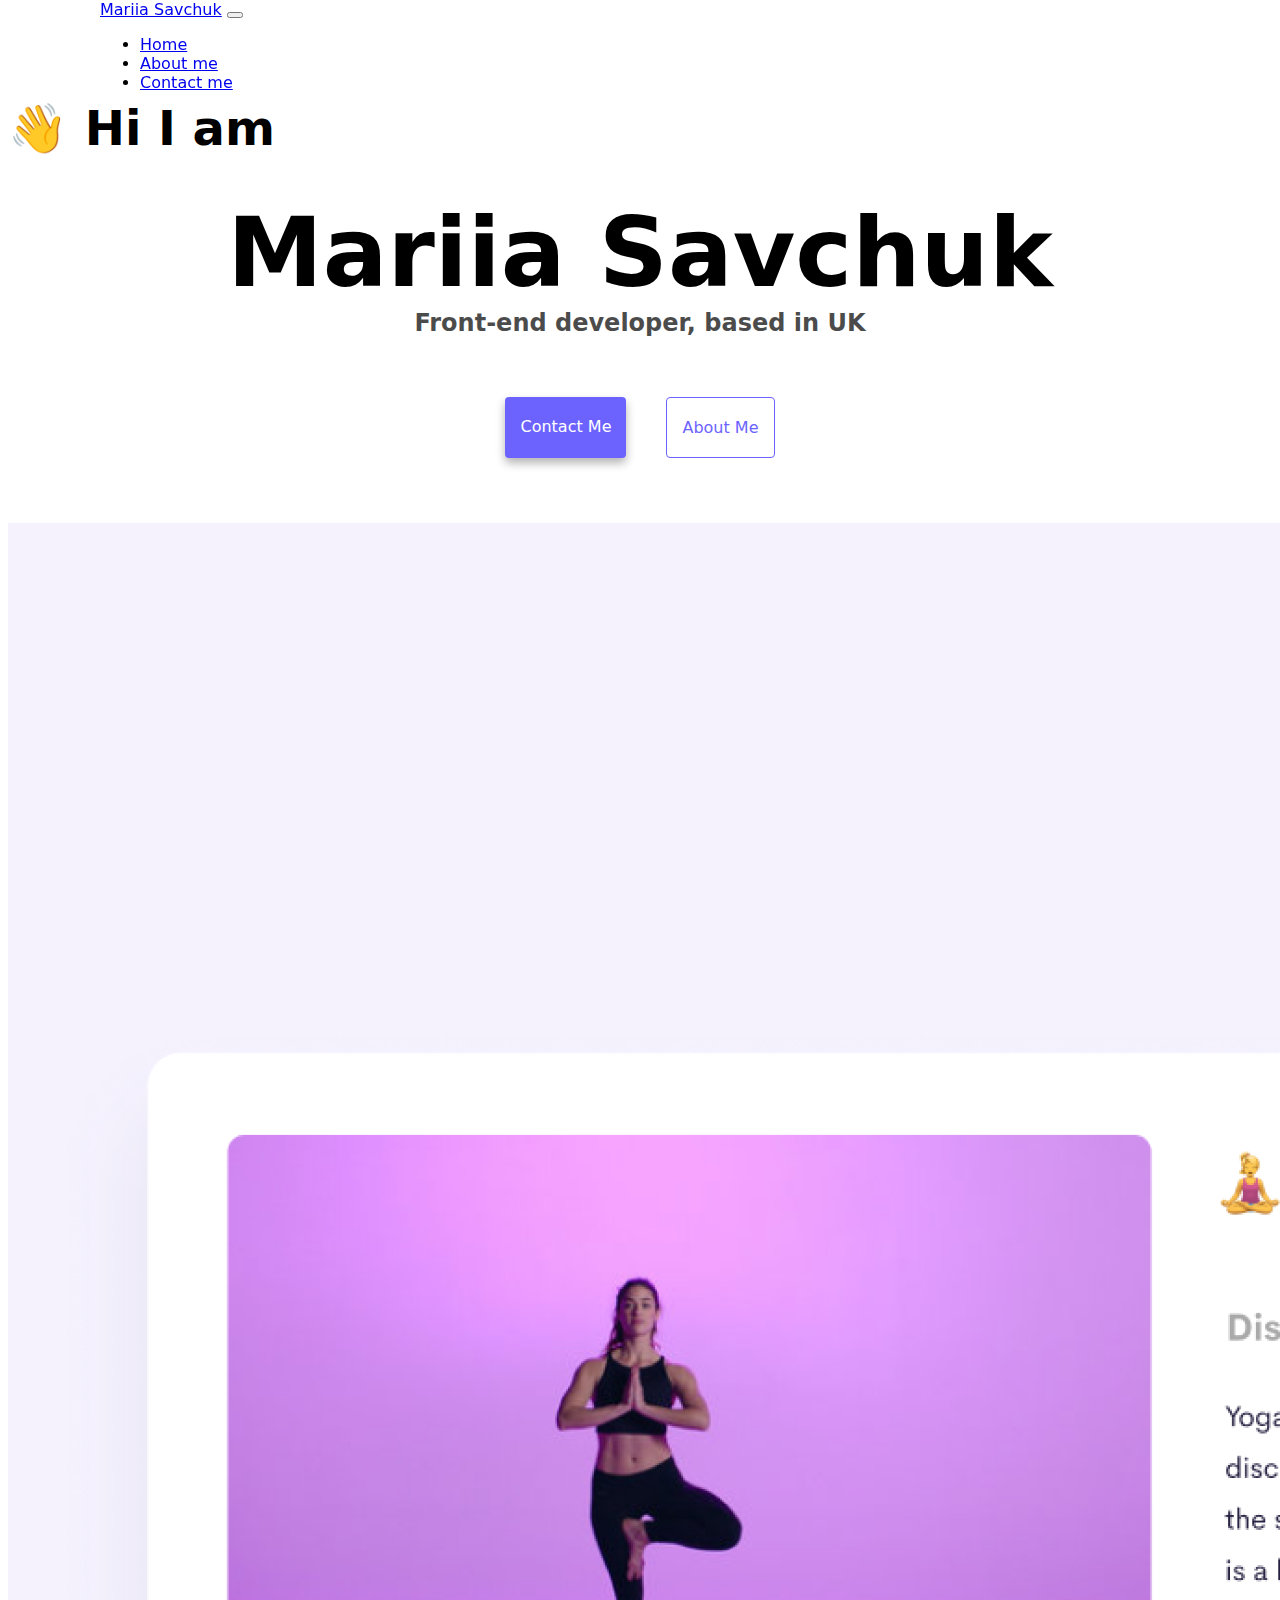
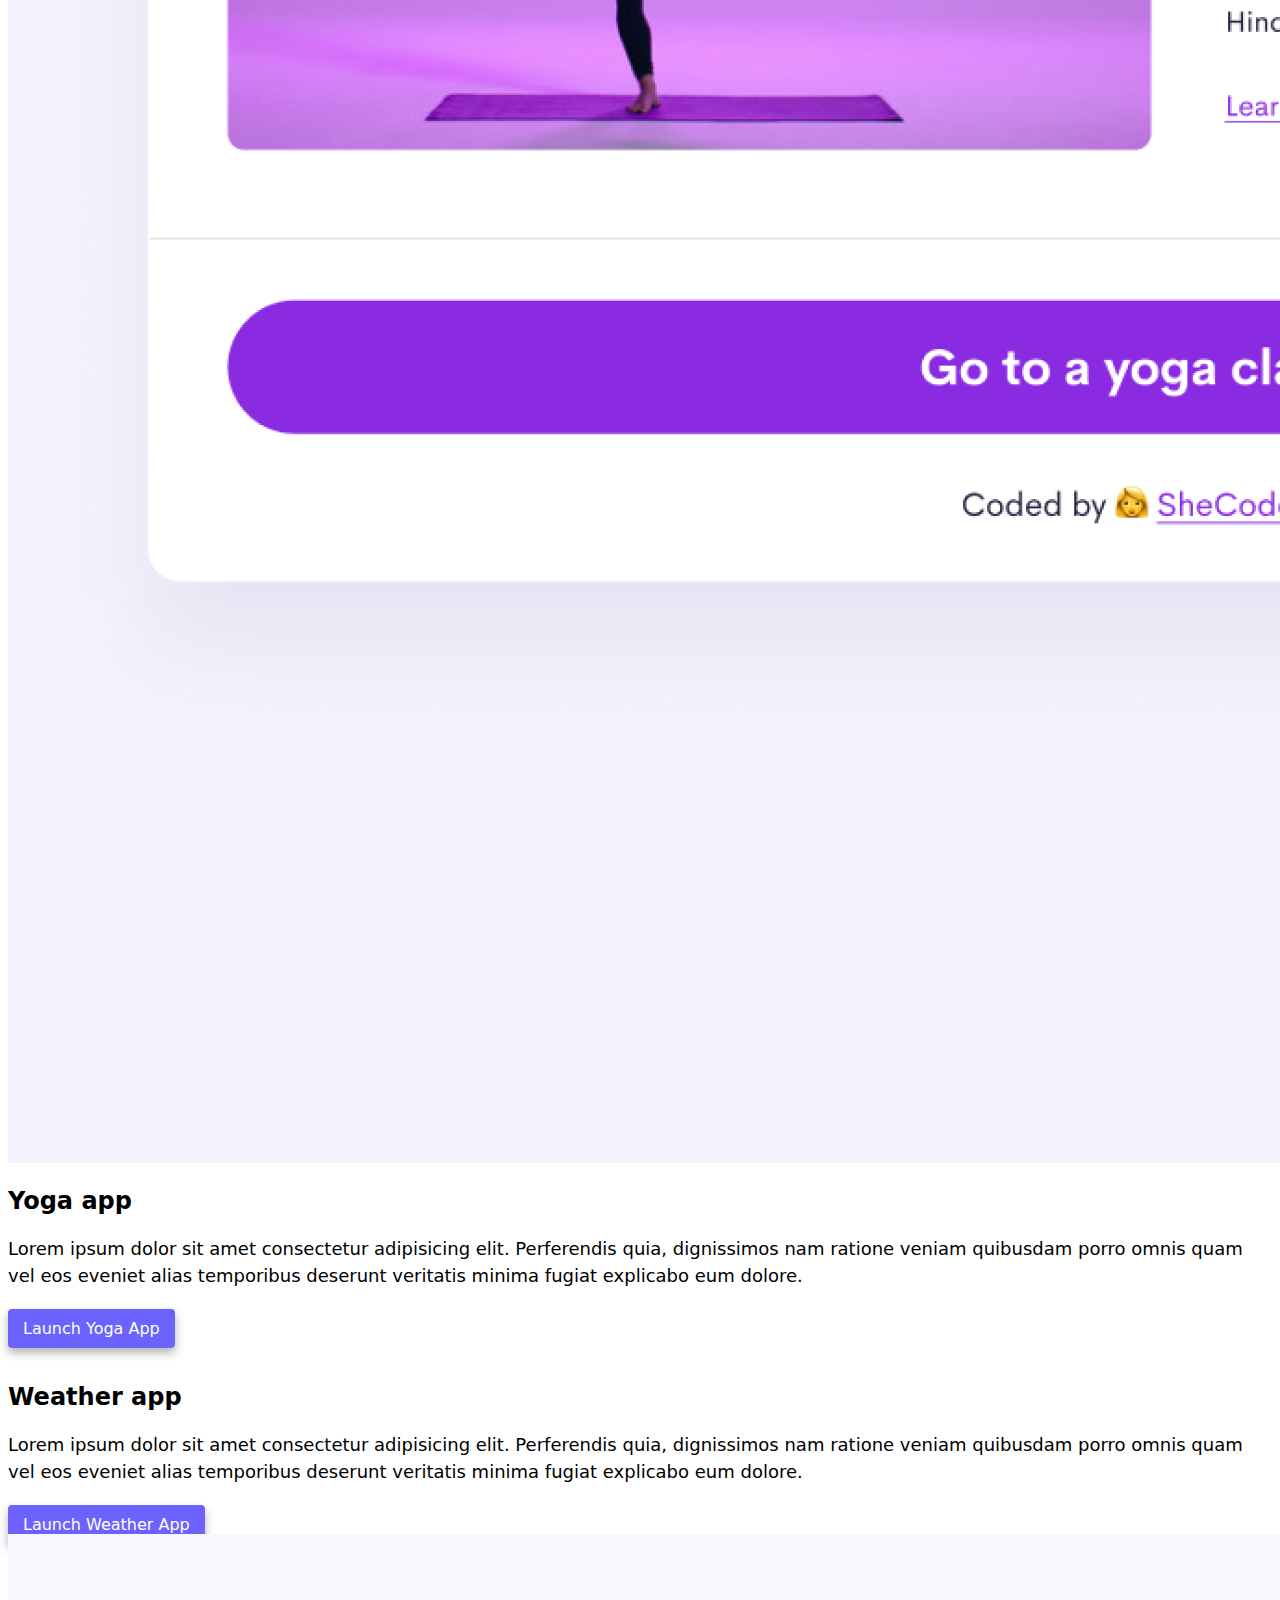
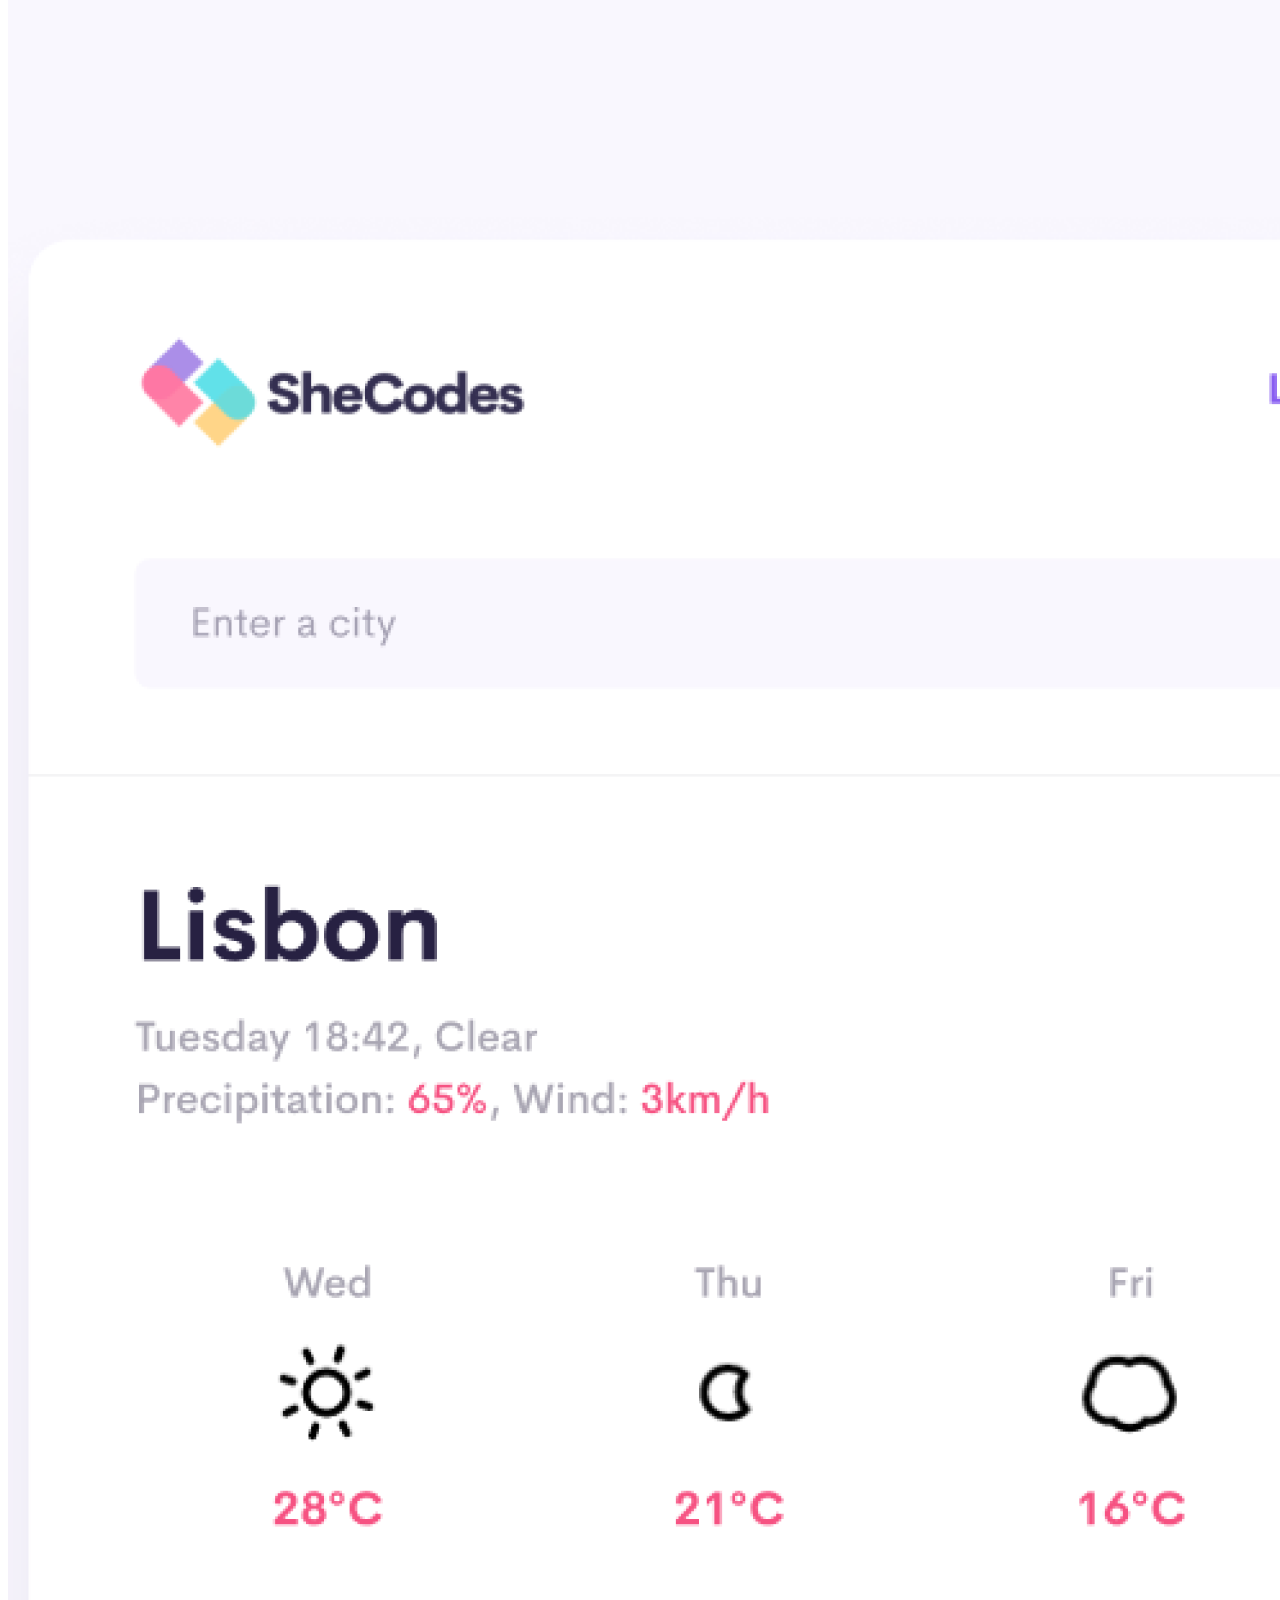
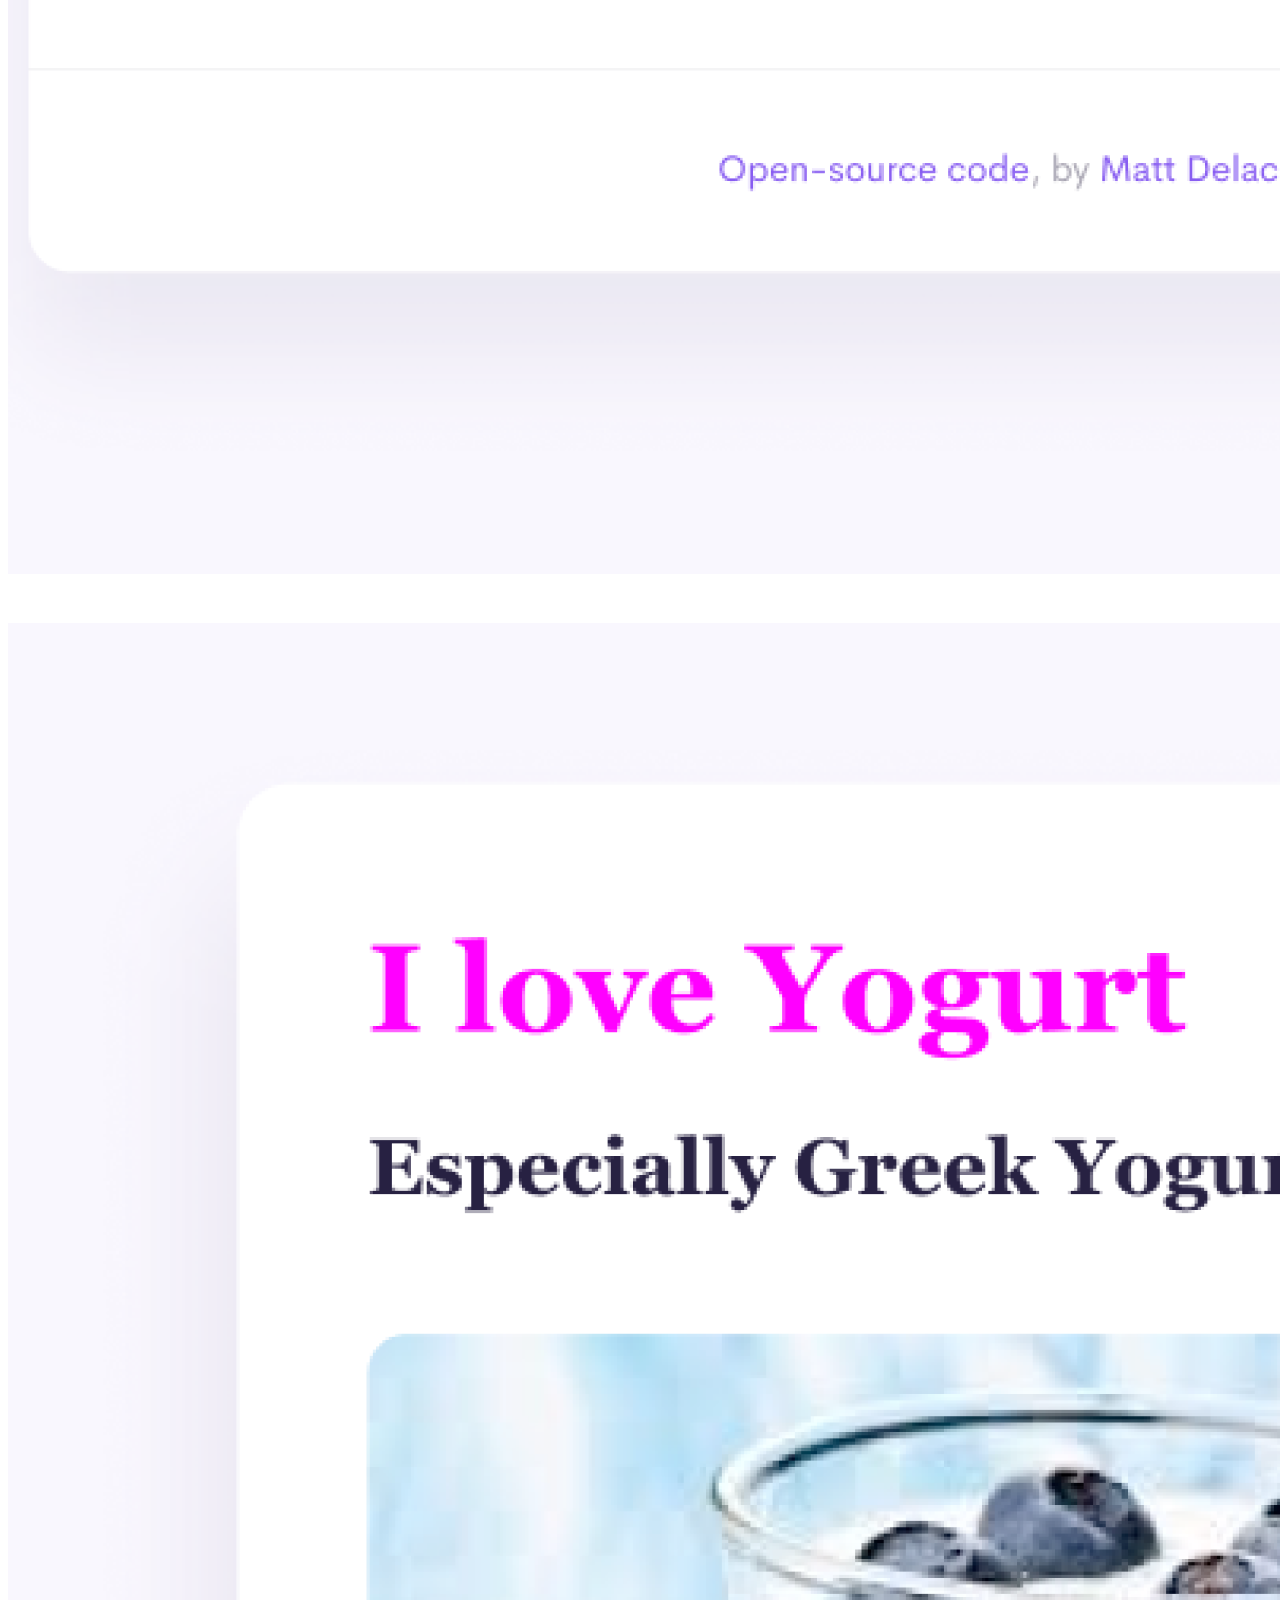
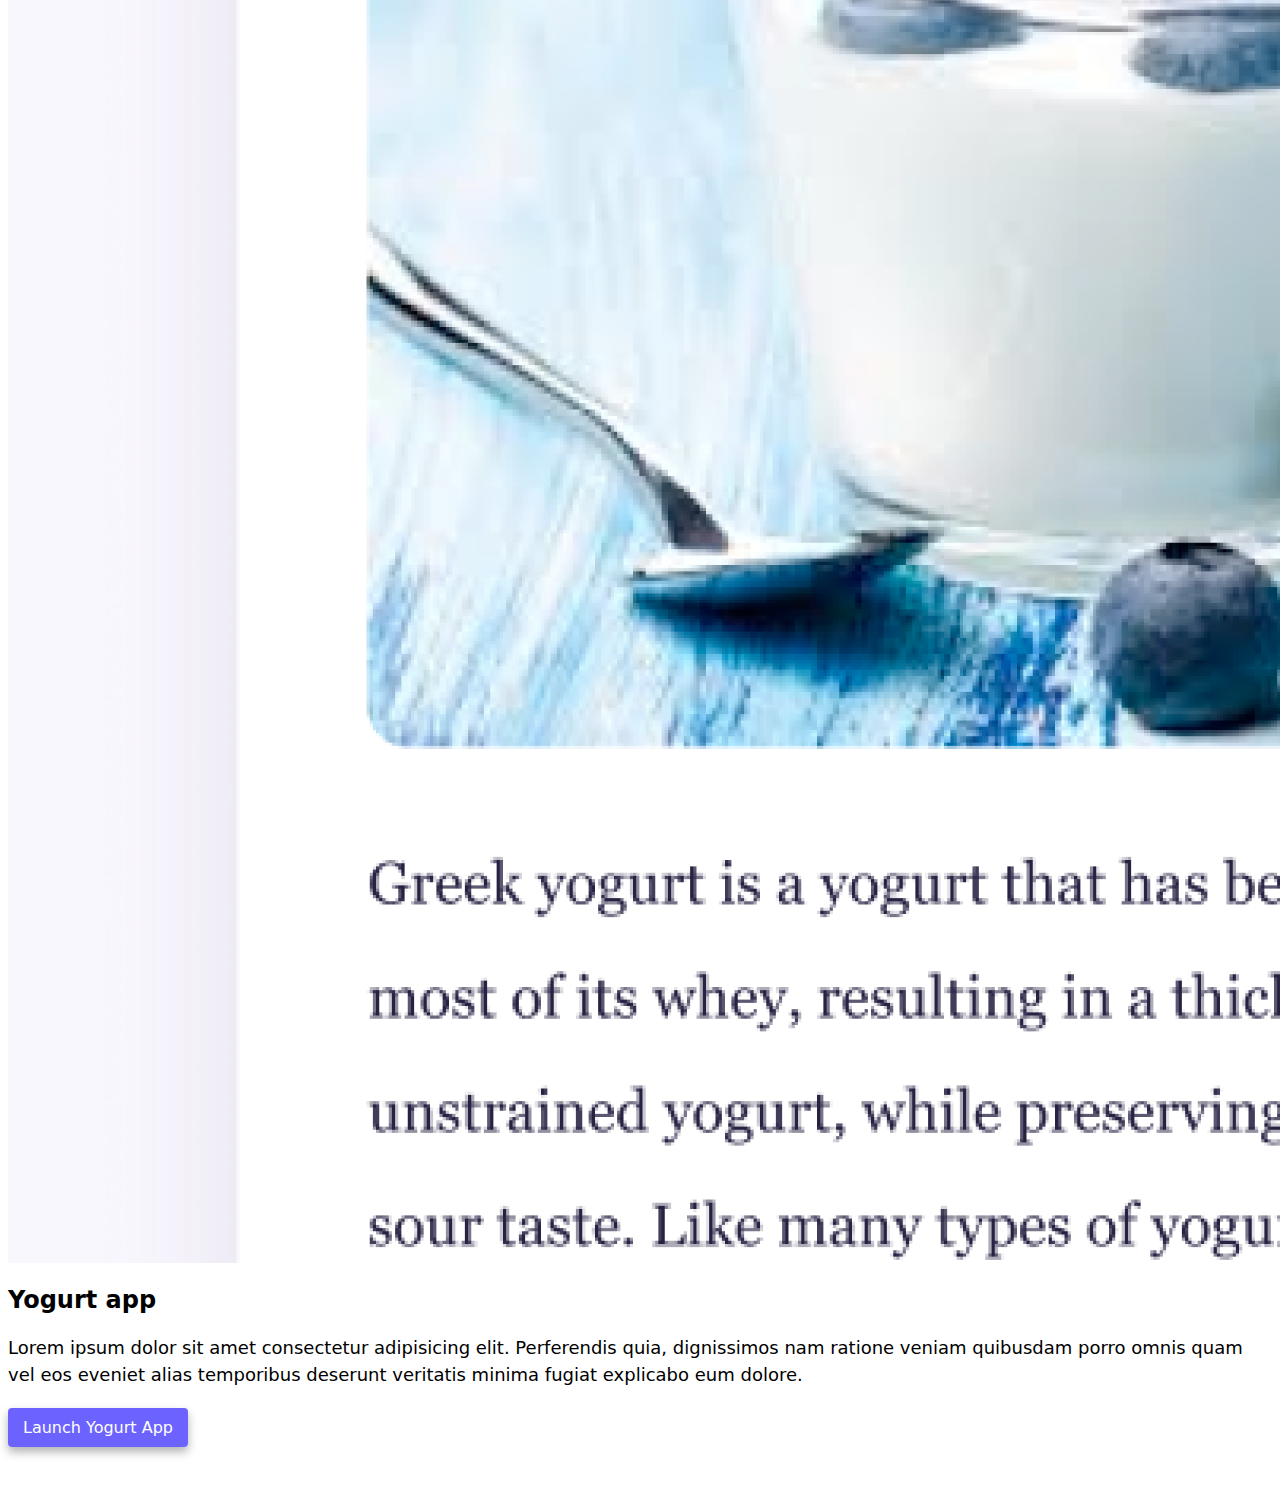
<file: index.html>
<!DOCTYPE html>
<html lang="en">
  <head>
    <meta charset="UTF-8" />
    <meta http-equiv="X-UA-Compatible" content="IE=edge" />
    <meta name="viewport" content="width=device-width, initial-scale=1.0" />
    <meta
      name="description"
      content="Mariia Savchuk is a front-end developer based in United Kingdom, check out her projects and contact her for job inquiries"
    />
    <title>Front-end developer - Mariia Savchuk</title>
    <link
      href="https://cdn.jsdelivr.net/npm/bootstrap@5.3.0-alpha1/dist/css/bootstrap.min.css"
      rel="stylesheet"
      integrity="sha384-GLhlTQ8iRABdZLl6O3oVMWSktQOp6b7In1Zl3/Jr59b6EGGoI1aFkw7cmDA6j6gD"
      crossorigin="anonymous"
    />
    <script
      src="https://cdn.jsdelivr.net/npm/bootstrap@5.3.0-alpha1/dist/js/bootstrap.bundle.min.js"
      integrity="sha384-w76AqPfDkMBDXo30jS1Sgez6pr3x5MlQ1ZAGC+nuZB+EYdgRZgiwxhTBTkF7CXvN"
      crossorigin="anonymous"
    ></script>
    <link rel="stylesheet" href="/src/style.css" />
  </head>
  <body>
    <div class="responsive-app-wrapper">
      <nav class="navbar navbar-expand-lg bg-body-tertiary fixed-top">
        <div class="container-fluid">
          <a class="navbar-brand" href="/" title="Home">Mariia Savchuk</a>
          <button
            class="navbar-toggler"
            type="button"
            data-bs-toggle="collapse"
            data-bs-target="#navbarNav"
            aria-controls="navbarNav"
            aria-expanded="false"
            aria-label="Toggle navigation"
          >
            <span class="navbar-toggler-icon"></span>
          </button>
          <div class="collapse navbar-collapse" id="navbarNav">
            <ul class="navbar-nav">
              <li class="nav-item">
                <a
                  class="nav-link active"
                  aria-current="page"
                  href="/"
                  title="Home page"
                  >Home</a
                >
              </li>
              <li class="nav-item">
                <a
                  class="nav-link"
                  href="/about.html"
                  title="About Mariia Savchuk"
                  >About me</a
                >
              </li>
              <li class="nav-item">
                <a
                  class="nav-link"
                  href="/about.html#contact"
                  title="Contact Mariia Savchuk"
                  >Contact me</a
                >
              </li>
            </ul>
          </div>
        </div>
      </nav>

      <div class="container">
        <div class="row">
          <h2 class="text-center introduction-header">👋 Hi I am</h2>
          <h1>Mariia Savchuk</h1>
          <h3>Front-end developer, based in UK</h3>
          <div class="navigation-links">
            <a
              href="/about.html#contact"
              class="contact-link"
              title="Contact Mariia Savchuk"
              >Contact me</a
            >
            <a
              href="/about.html"
              class="about-link"
              title="About Mariia Savchuk"
              >About me</a
            >
          </div>
        </div>
      </div>

      <div class="container">
        <div class="row apps-block">
          <div class="col-sm-6">
            <img
              src="images/yoga.png"
              class="img-fluid rounded d-none d-sm-block"
              alt="Yoga"
              title="Yoga app"
            />
          </div>
          <div class="col-sm-6 app-info">
            <h2 class="mb-3">Yoga app</h2>
            <p>
              Lorem ipsum dolor sit amet consectetur adipisicing elit.
              Perferendis quia, dignissimos nam ratione veniam quibusdam porro
              omnis quam vel eos eveniet alias temporibus deserunt veritatis
              minima fugiat explicabo eum dolore.
            </p>
            <div class="launch-app-link">
              <a href="#" class="primary-link" title="Yoga link"
                >Launch Yoga App</a
              >
            </div>
          </div>
        </div>

        <div class="row apps-block">
          <div class="col-sm-6 app-info">
            <h2 class="mb-3">Weather app</h2>
            <p>
              Lorem ipsum dolor sit amet consectetur adipisicing elit.
              Perferendis quia, dignissimos nam ratione veniam quibusdam porro
              omnis quam vel eos eveniet alias temporibus deserunt veritatis
              minima fugiat explicabo eum dolore.
            </p>
            <div class="launch-app-link">
              <a href="#" class="primary-link" title="Weather link"
                >Launch Weather App</a
              >
            </div>
          </div>
          <div class="col-sm-6">
            <img
              src="images/weather.png"
              class="img-fluid rounded d-none d-sm-block"
              alt="Weather"
              title="Weather app"
            />
          </div>
        </div>

        <div class="row apps-block last-app-block">
          <div class="col-sm-6">
            <img
              src="images/yogurt.png"
              class="img-fluid rounded d-none d-sm-block"
              alt="Yogurt"
              title="Yogurt app"
            />
          </div>
          <div class="col-sm-6 app-info">
            <h2>Yogurt app</h2>
            <p>
              Lorem ipsum dolor sit amet consectetur adipisicing elit.
              Perferendis quia, dignissimos nam ratione veniam quibusdam porro
              omnis quam vel eos eveniet alias temporibus deserunt veritatis
              minima fugiat explicabo eum dolore.
            </p>
            <div class="launch-app-link">
              <a href="#" class="primary-link" title="Yogurt link"
                >Launch Yogurt App</a
              >
            </div>
          </div>
        </div>
      </div>
    </div>
  </body>
</html>
</file>
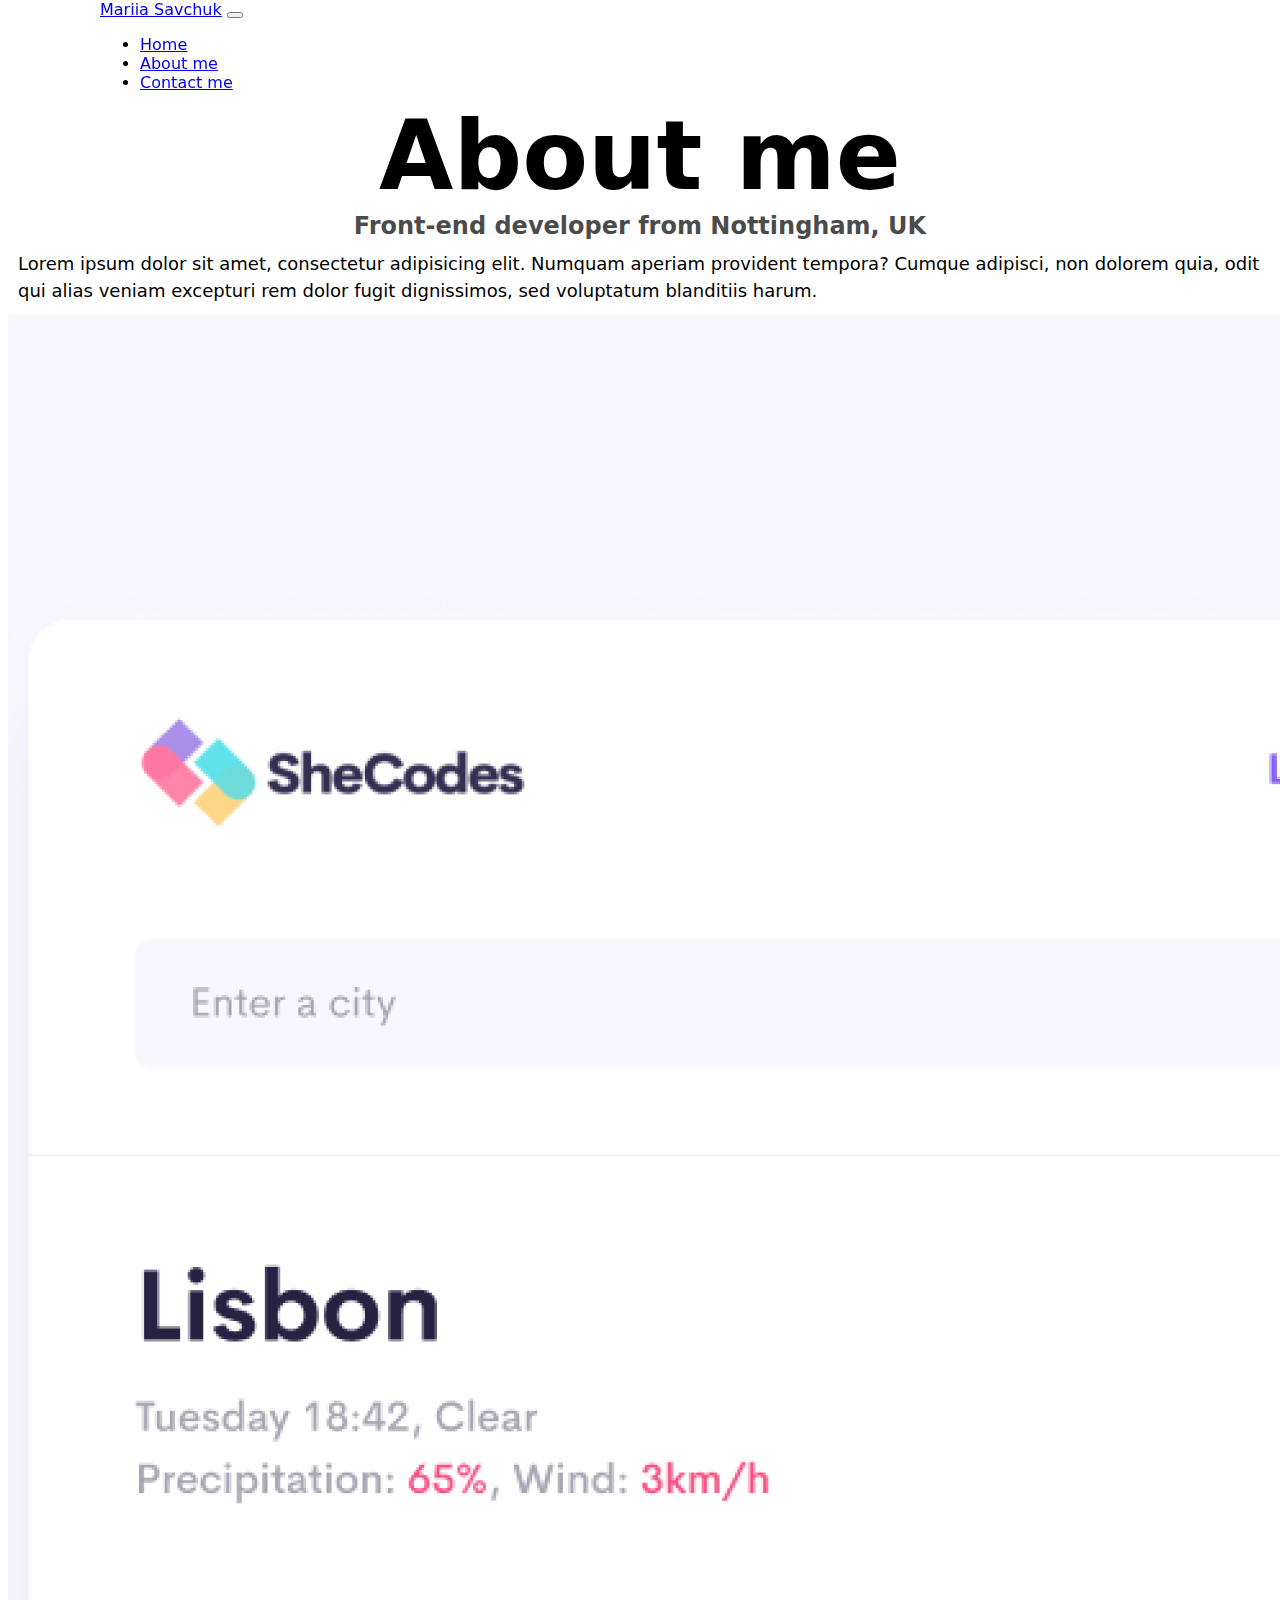
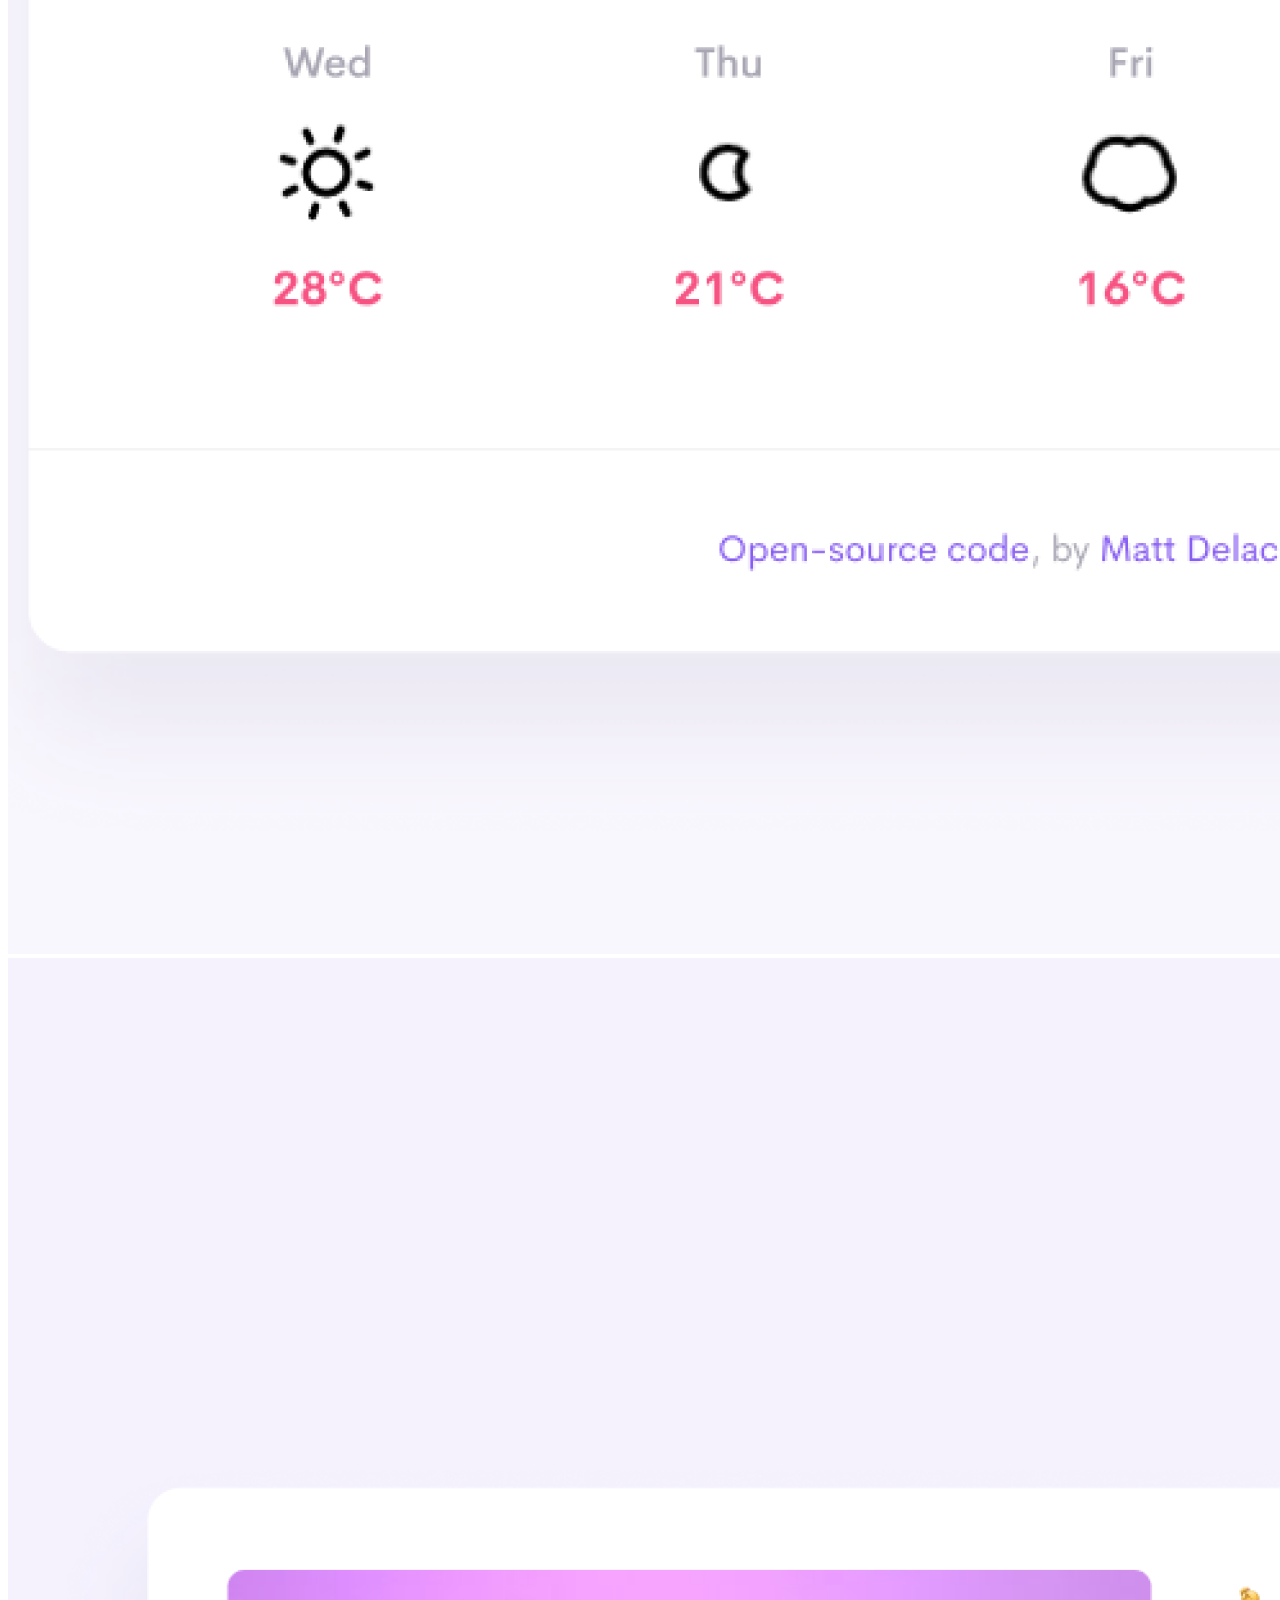
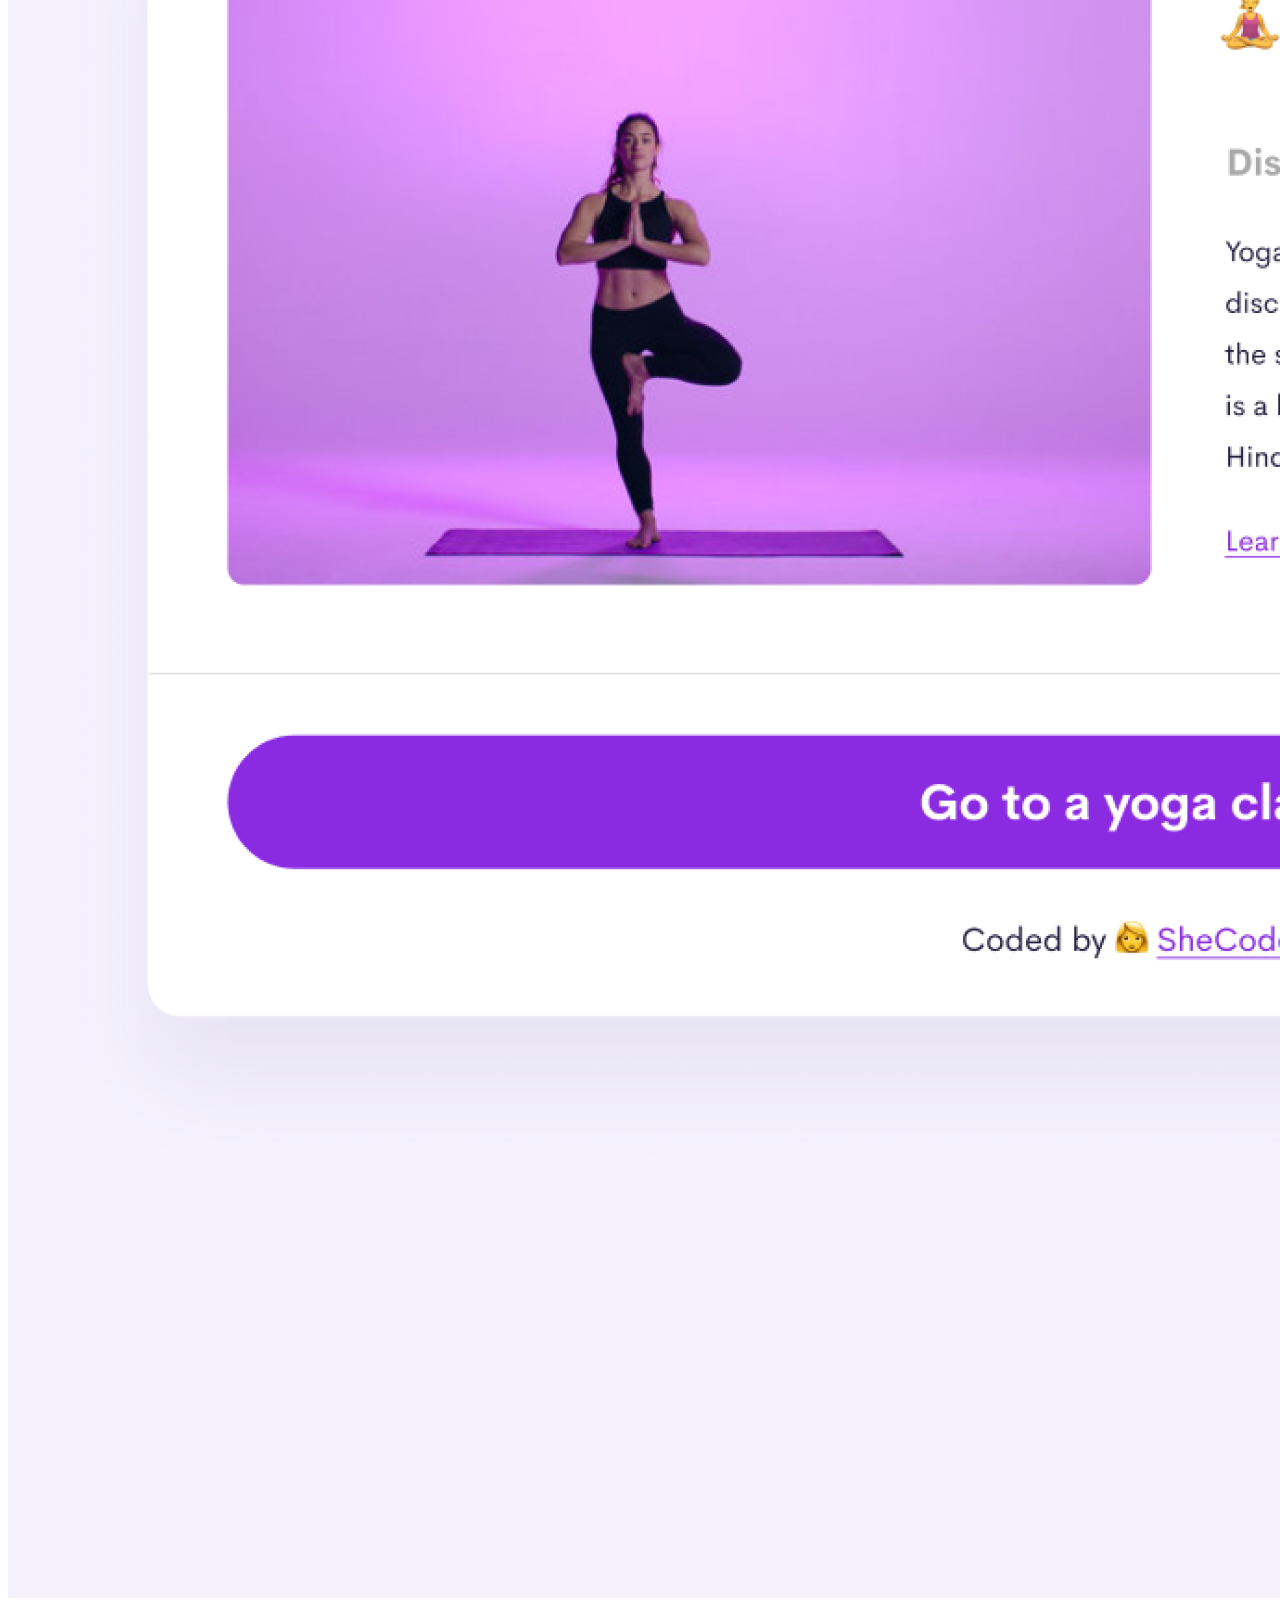
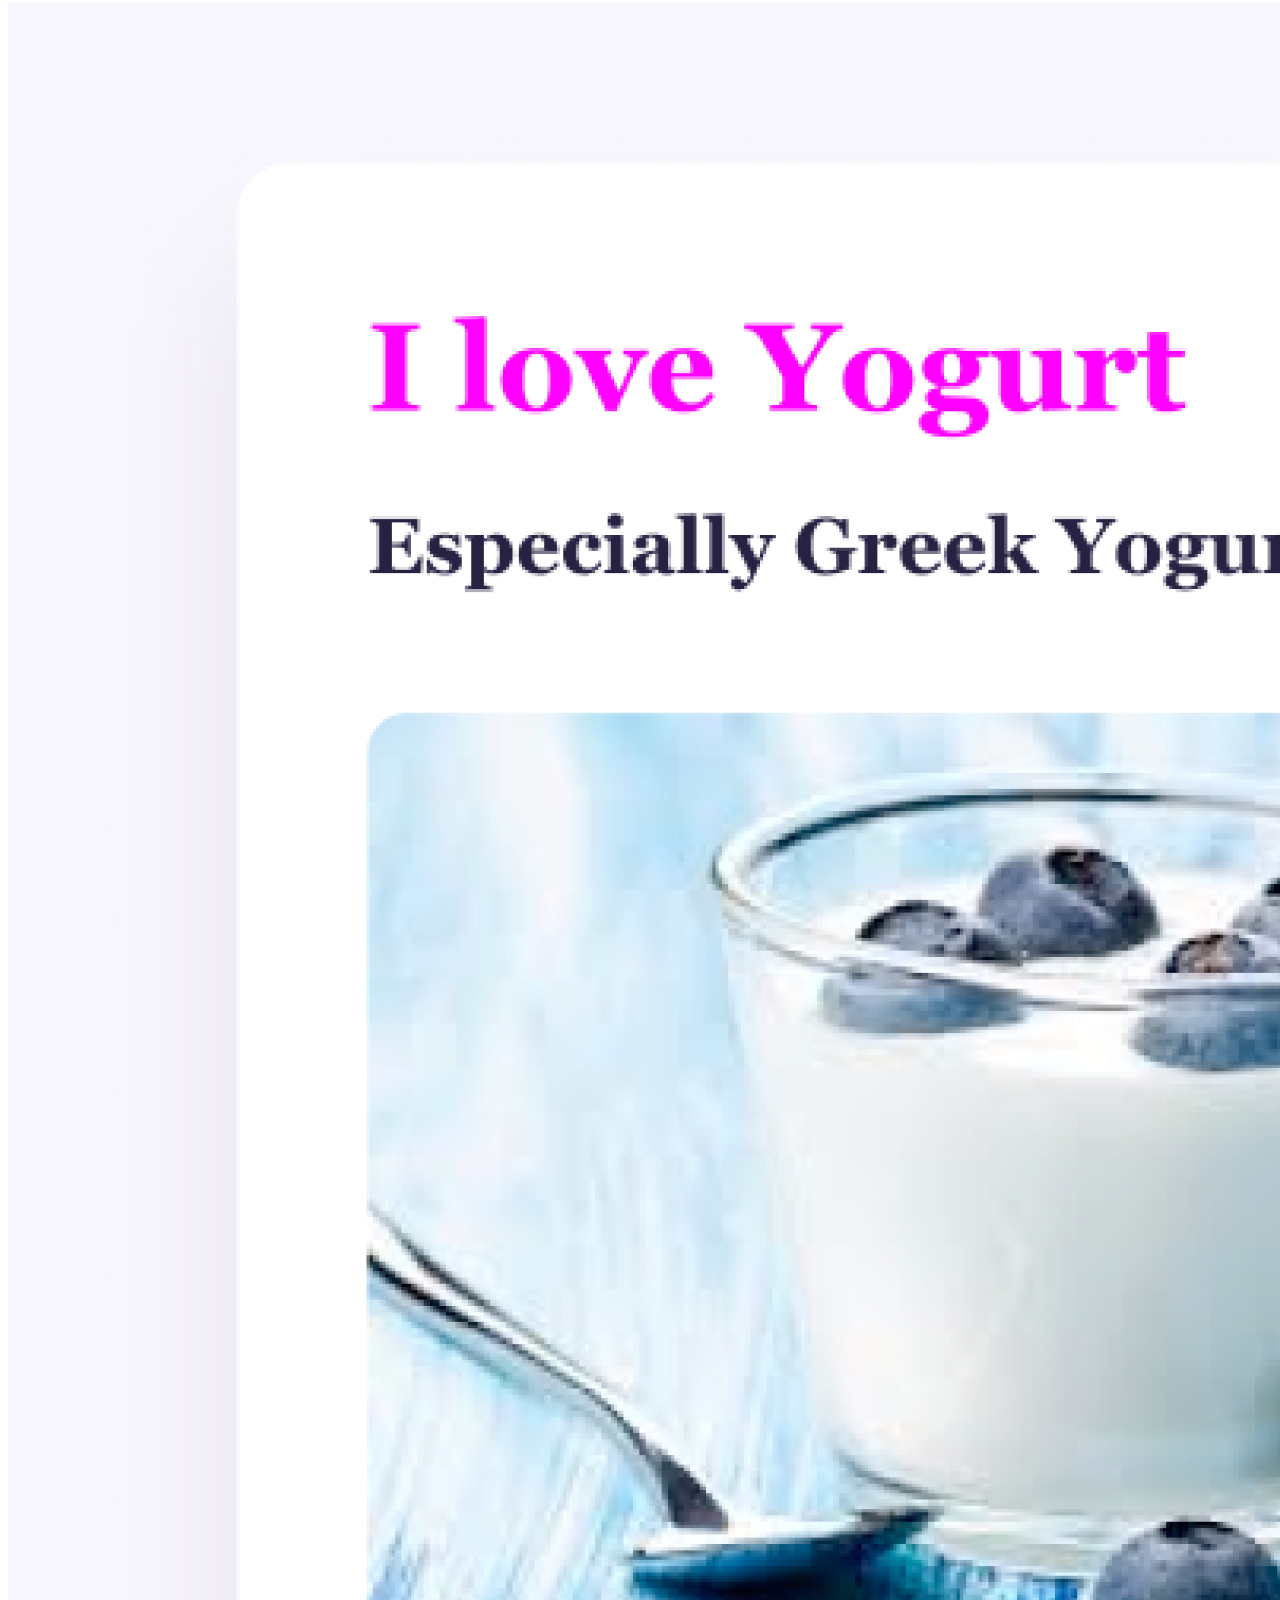
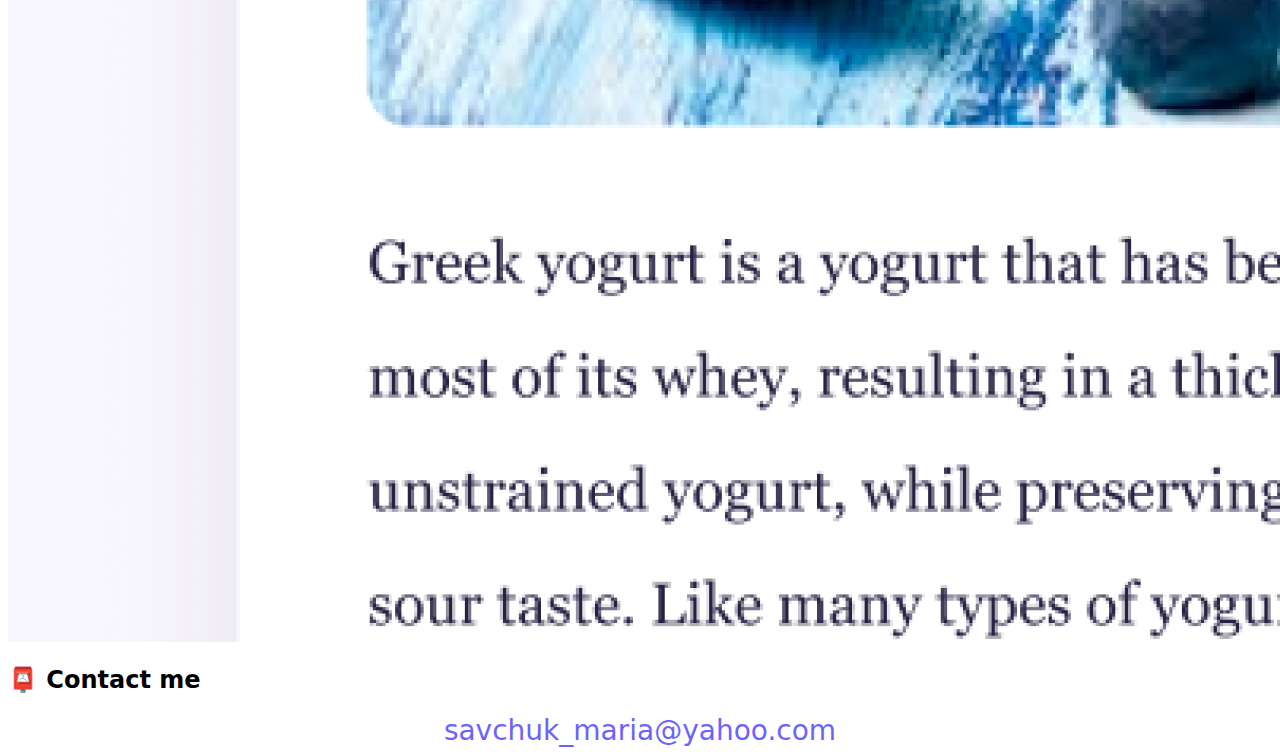
<file: about.html>
<!DOCTYPE html>
<html lang="en">
  <head>
    <meta charset="UTF-8" />
    <meta http-equiv="X-UA-Compatible" content="IE=edge" />
    <meta name="viewport" content="width=device-width, initial-scale=1.0" />
    <meta
      name="description"
      content="Mariia Savchuk is a front-end developer based in United Kingdom, check out her projects and contact her for job inquiries"
    />
    <title>Front-end developer - Mariia Savchuk</title>
    <link
      href="https://cdn.jsdelivr.net/npm/bootstrap@5.3.0-alpha1/dist/css/bootstrap.min.css"
      rel="stylesheet"
      integrity="sha384-GLhlTQ8iRABdZLl6O3oVMWSktQOp6b7In1Zl3/Jr59b6EGGoI1aFkw7cmDA6j6gD"
      crossorigin="anonymous"
    />
    <script
      src="https://cdn.jsdelivr.net/npm/bootstrap@5.3.0-alpha1/dist/js/bootstrap.bundle.min.js"
      integrity="sha384-w76AqPfDkMBDXo30jS1Sgez6pr3x5MlQ1ZAGC+nuZB+EYdgRZgiwxhTBTkF7CXvN"
      crossorigin="anonymous"
    ></script>
    <link rel="stylesheet" href="/src/style.css" />
  </head>
  <body>
    <nav class="navbar navbar-expand-lg bg-body-tertiary fixed-top">
      <div class="container-fluid">
        <a class="navbar-brand" href="/" title="Home page">Mariia Savchuk</a>
        <button
          class="navbar-toggler"
          type="button"
          data-bs-toggle="collapse"
          data-bs-target="#navbarNav"
          aria-controls="navbarNav"
          aria-expanded="false"
          aria-label="Toggle navigation"
        >
          <span class="navbar-toggler-icon"></span>
        </button>
        <div class="collapse navbar-collapse" id="navbarNav">
          <ul class="navbar-nav">
            <li class="nav-item">
              <a class="nav-link active" aria-current="page" href="/">Home</a>
            </li>
            <li class="nav-item">
              <a
                class="nav-link"
                href="/about.html"
                title="About Mariia Savchuk"
                >About me</a
              >
            </li>
            <li class="nav-item">
              <a
                class="nav-link"
                href="/about.html#contact"
                title="Contact Mariia Savchuk"
                >Contact me</a
              >
            </li>
          </ul>
        </div>
      </div>
    </nav>

    <div class="container">
      <div class="row">
        <h1 class="about-me-heading">About me</h1>
        <h3>Front-end developer from Nottingham, UK</h3>
        <div class="about-paragraphs">
          <p class="text-center p-2">
            Lorem ipsum dolor sit amet, consectetur adipisicing elit. Numquam
            aperiam provident tempora? Cumque adipisci, non dolorem quia, odit
            qui alias veniam excepturi rem dolor fugit dignissimos, sed
            voluptatum blanditiis harum.
          </p>
        </div>
      </div>
    </div>

    <div class="container">
      <div class="row">
        <div class="col-sm-4">
          <img
            src="images/weather.png"
            class="img-fluid p-2 shadow rounded"
            alt="Weather"
            title="Weather app"
          />
        </div>
        <div class="col-sm-4">
          <img
            src="images/yoga.png"
            class="img-fluid p-2 shadow rounded"
            alt="Yoga"
            title="Yoga app"
          />
        </div>
        <div class="col-sm-4">
          <img
            src="images/yogurt.png"
            class="img-fluid p-2 shadow rounded"
            alt="Yogurt"
            title="Yogurt app"
          />
        </div>
      </div>
    </div>

    <div class="container">
      <div class="row mt-5 mb-5" id="contact">
        <h2 class="text-center">📮 Contact me</h2>
        <a
          href="mailto:savchuk_maria@yahoo.com"
          class="email-link"
          title="Email Mariia Savchuk"
        >
          savchuk_maria@yahoo.com
        </a>
      </div>
    </div>
  </body>
</html>
</file>
<file: src/style.css>
:root {
  --primary-color: #6c63ff;
  --secondary-color: #f5f2fe;
  --box-shadow: 0 5px 10px rgba(0, 0, 0, 0.3);
}

body {
  font-family: system-ui, -apple-system, "Segoe UI", "Helvetica Neue", Arial,
    "Noto Sans", "Liberation Sans", sans-serif, "Apple Color Emoji",
    "Segoe UI Emoji", "Segoe UI Symbol", "Noto Color Emoji";
}

.navbar {
  padding-left: 100px;
}
.fixed-top {
  position: fixed;
  top: 0;
  right: 0;
  left: 0;
  z-index: 1030;
}

h1,
h3 {
  text-align: center;
  margin: 0;
}

h1 {
  font-size: 96px;
}

.introduction-header {
  font-size: 48px;
  margin-top: 100px;
}

h3 {
  font-size: 24px;
  opacity: 0.7;
}

p {
  border-radius: 4px;
  font-size: 18px;
  line-height: 1.5;
}

.navigation-links {
  display: flex;
  margin-top: 40px;
  justify-content: center;
}

.navigation-links a {
  margin: 20px;
  border-radius: 4px;
  padding: 20px 15px;
  text-decoration: none;
  text-transform: capitalize;
}

.contact-link {
  background: var(--primary-color);
  box-shadow: var(--box-shadow);
  color: white;
}

.about-link {
  color: var(--primary-color);
  border: 1px solid var(--primary-color);
}

.homepage-link {
  color: var(--primary-color);
  text-align: center;
  display: block;
}

.about-paragraphs p {
  margin: 10px;
}

.about-me-heading {
  margin-top: 100px;
}

.email-link {
  display: flex;
  justify-content: center;
  color: var(--primary-color);
  font-size: 28px;
  text-decoration: none;
}

.email-link:hover {
  text-decoration: underline;
}

.primary-link {
  border-radius: 4px;
  padding: 10px 15px;
  text-decoration: none;
  text-transform: capitalize;
  background: var(--primary-color);
  box-shadow: var(--box-shadow);
  color: white;
}

.launch-app-link {
  margin-top: 30px;
}

.apps-block {
  margin-top: 45px;
}

.last-app-block {
  margin-bottom: 70px;
}

@media (max-width: 768px) {
  .navbar {
    padding: 15px 30px;
  }

  .introduction-header {
    font-size: 30px;
  }

  h1,
  .about-me-heading {
    font-size: 35px;
  }

  .navigation-links a {
    font-size: 15px;
  }
  .apps-block p {
    font-size: 13px;
    margin: 0;
  }

  .primary-link {
    padding: 10px 8px;
    font-size: 13px;
  }

  .app-info {
    text-align: center;
  }
}

@media (max-width: 576px) {
  .navbar {
    padding-left: 30px;
  }

  .introduction-header {
    font-size: 30px;
  }

  h1,
  .about-me-heading {
    font-size: 40px;
  }

  .navigation-links a {
    padding: 10px 8px;
    font-size: 15px;
  }

  .apps-block h2 {
    padding-top: 20px;
  }

  .app-info {
    text-align: center;
  }

  .launch-app-link {
    margin-top: 20px;
  }

  .primary-link {
    display: block;
    margin: 0 20px;
  }
}
</file>
